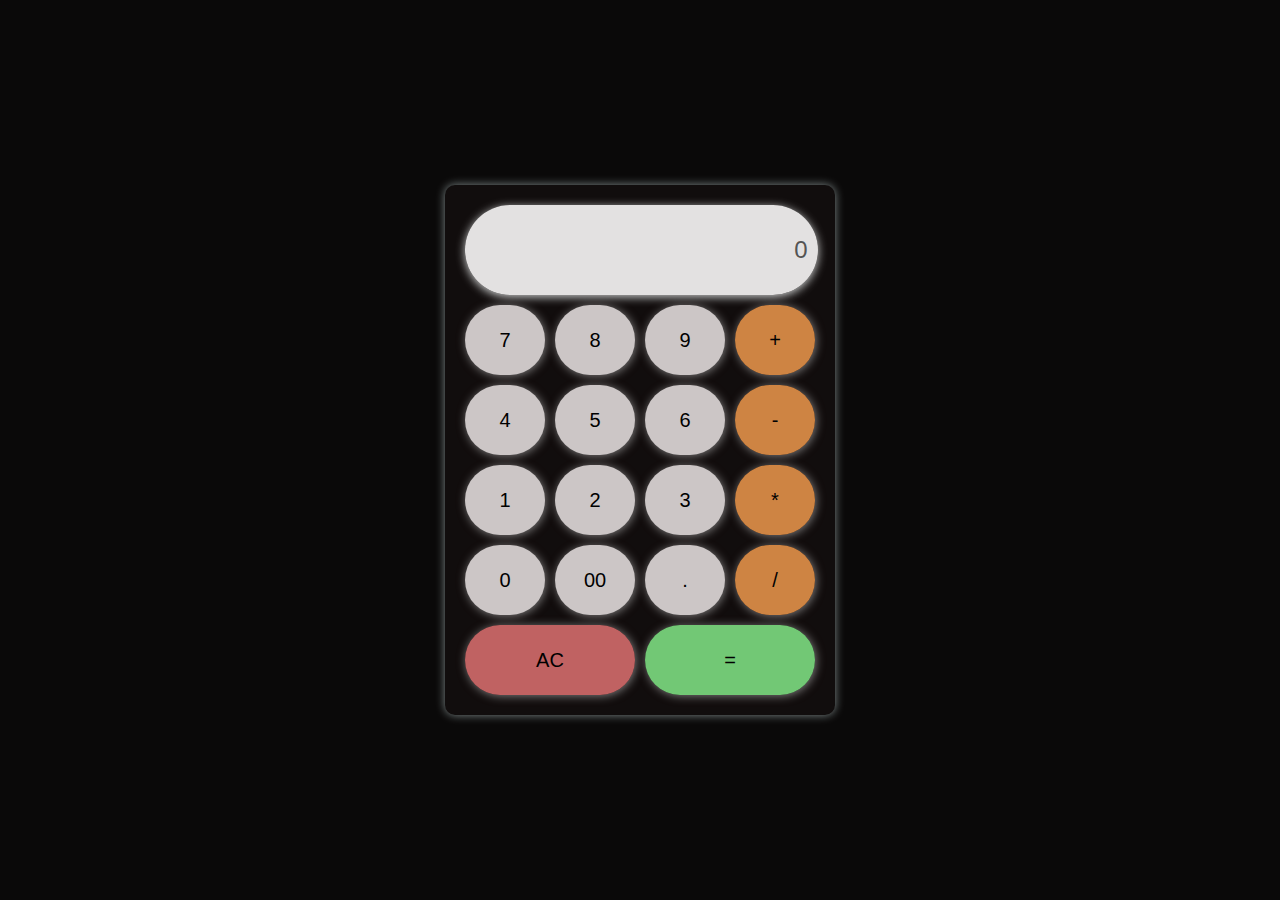
<file: calculator/index.html>
<!DOCTYPE html>
<html lang="en">
<head>
    <meta charset="UTF-8">
    <meta name="viewport" content="width=device-width, initial-scale=1.0">
    <title> Calculator</title>
    <link rel="stylesheet" href="styles.css">
</head>
<body>
    <div class="calculator">
        <input type="text" class="calculator-screen" disabled>
        <div class="calculator-keys">

            <button type="button" value="7">7</button>
            <button type="button" value="8">8</button>
            <button type="button" value="9">9</button>
            <button type="button" class="operator" value="+">+</button>
            <button type="button" value="4">4</button>
            <button type="button" value="5">5</button>
            <button type="button" value="6">6</button>
            <button type="button" class="operator" value="-">-</button>
            <button type="button" value="1">1</button>
            <button type="button" value="2">2</button>
            <button type="button" value="3">3</button>
            <button type="button" class="operator" value="*">*</button>
            <button type="button" value="0">0</button>
            <button type="button" value="00">00</button>
             <button type="button" class="decimal" value=".">.</button>
              <button type="button" class="operator" value="/">/</button>
            <button type="button" class="all-clear" value="all-clear">AC</button>
            <button type="button" class="equal-sign operator" value="=">=</button>
        </div>
    </div>

    <script src="script.js"></script>
</body>
</html>
</file>
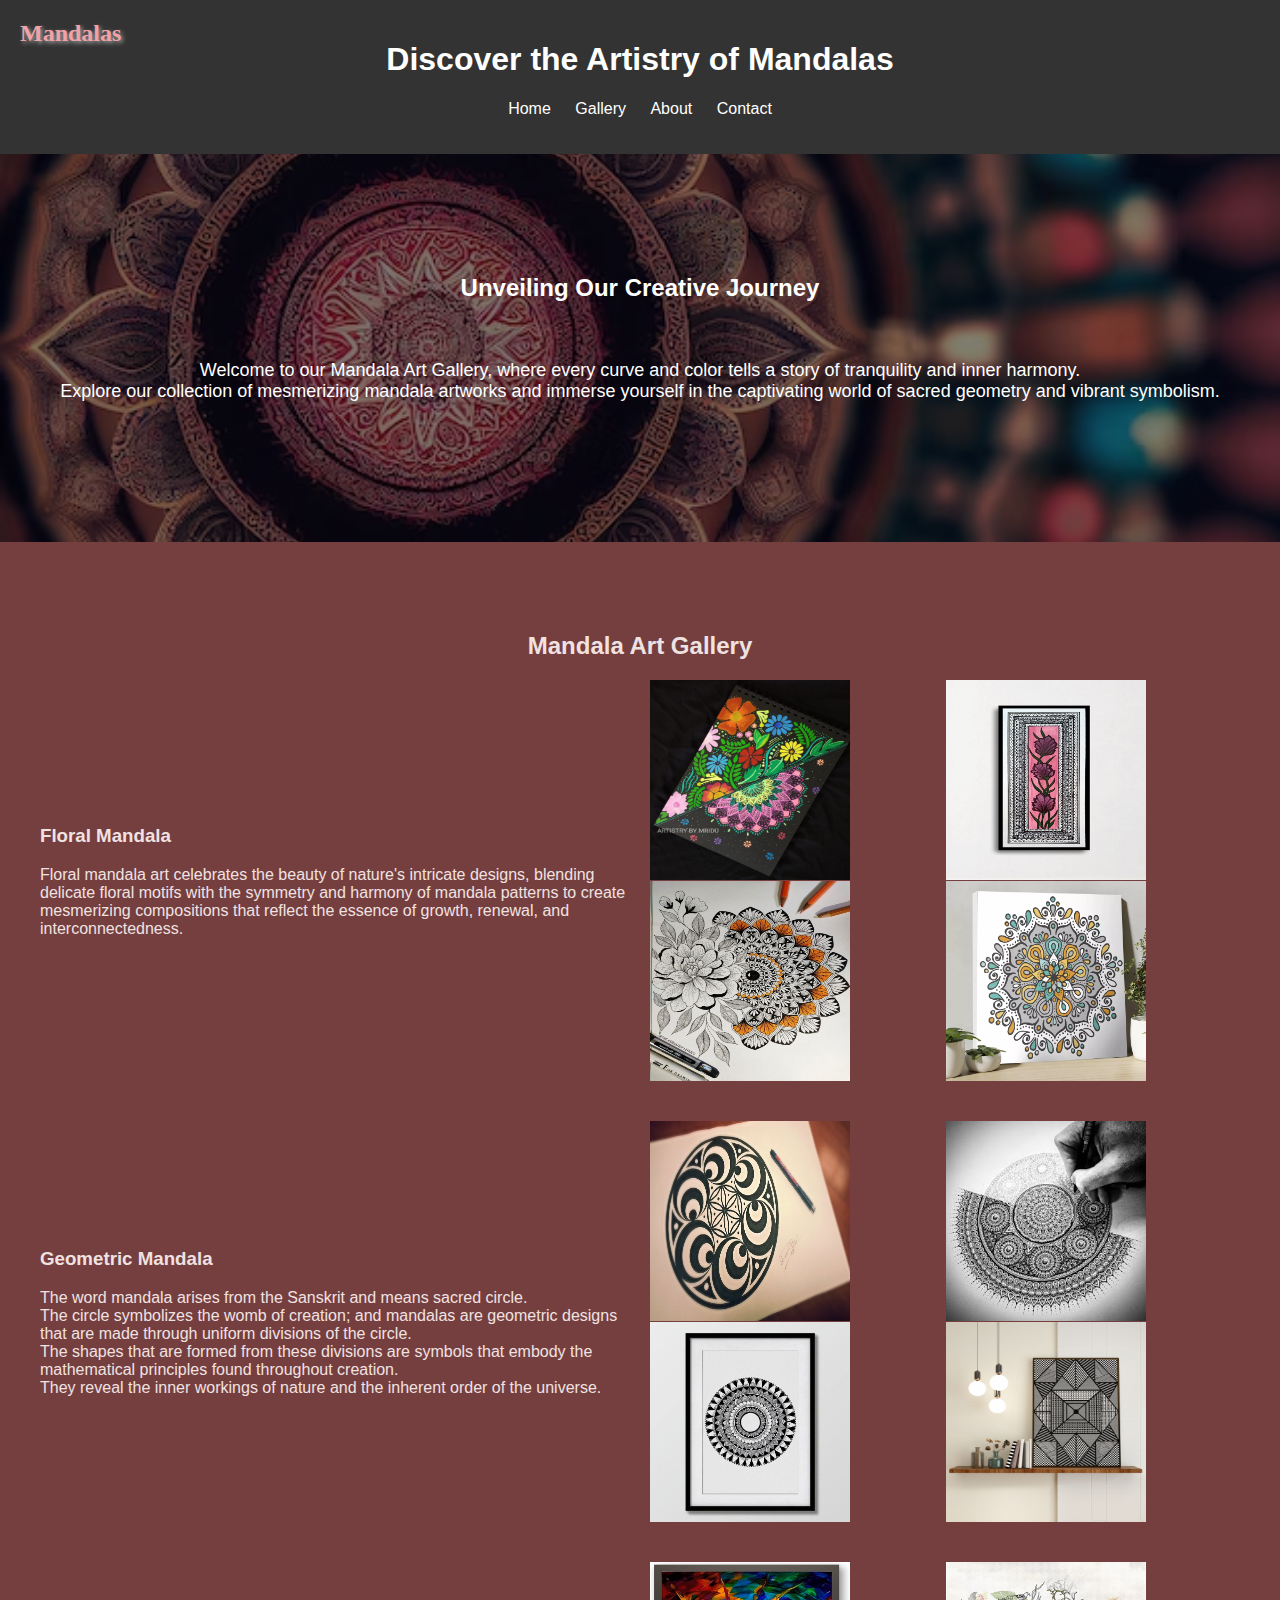
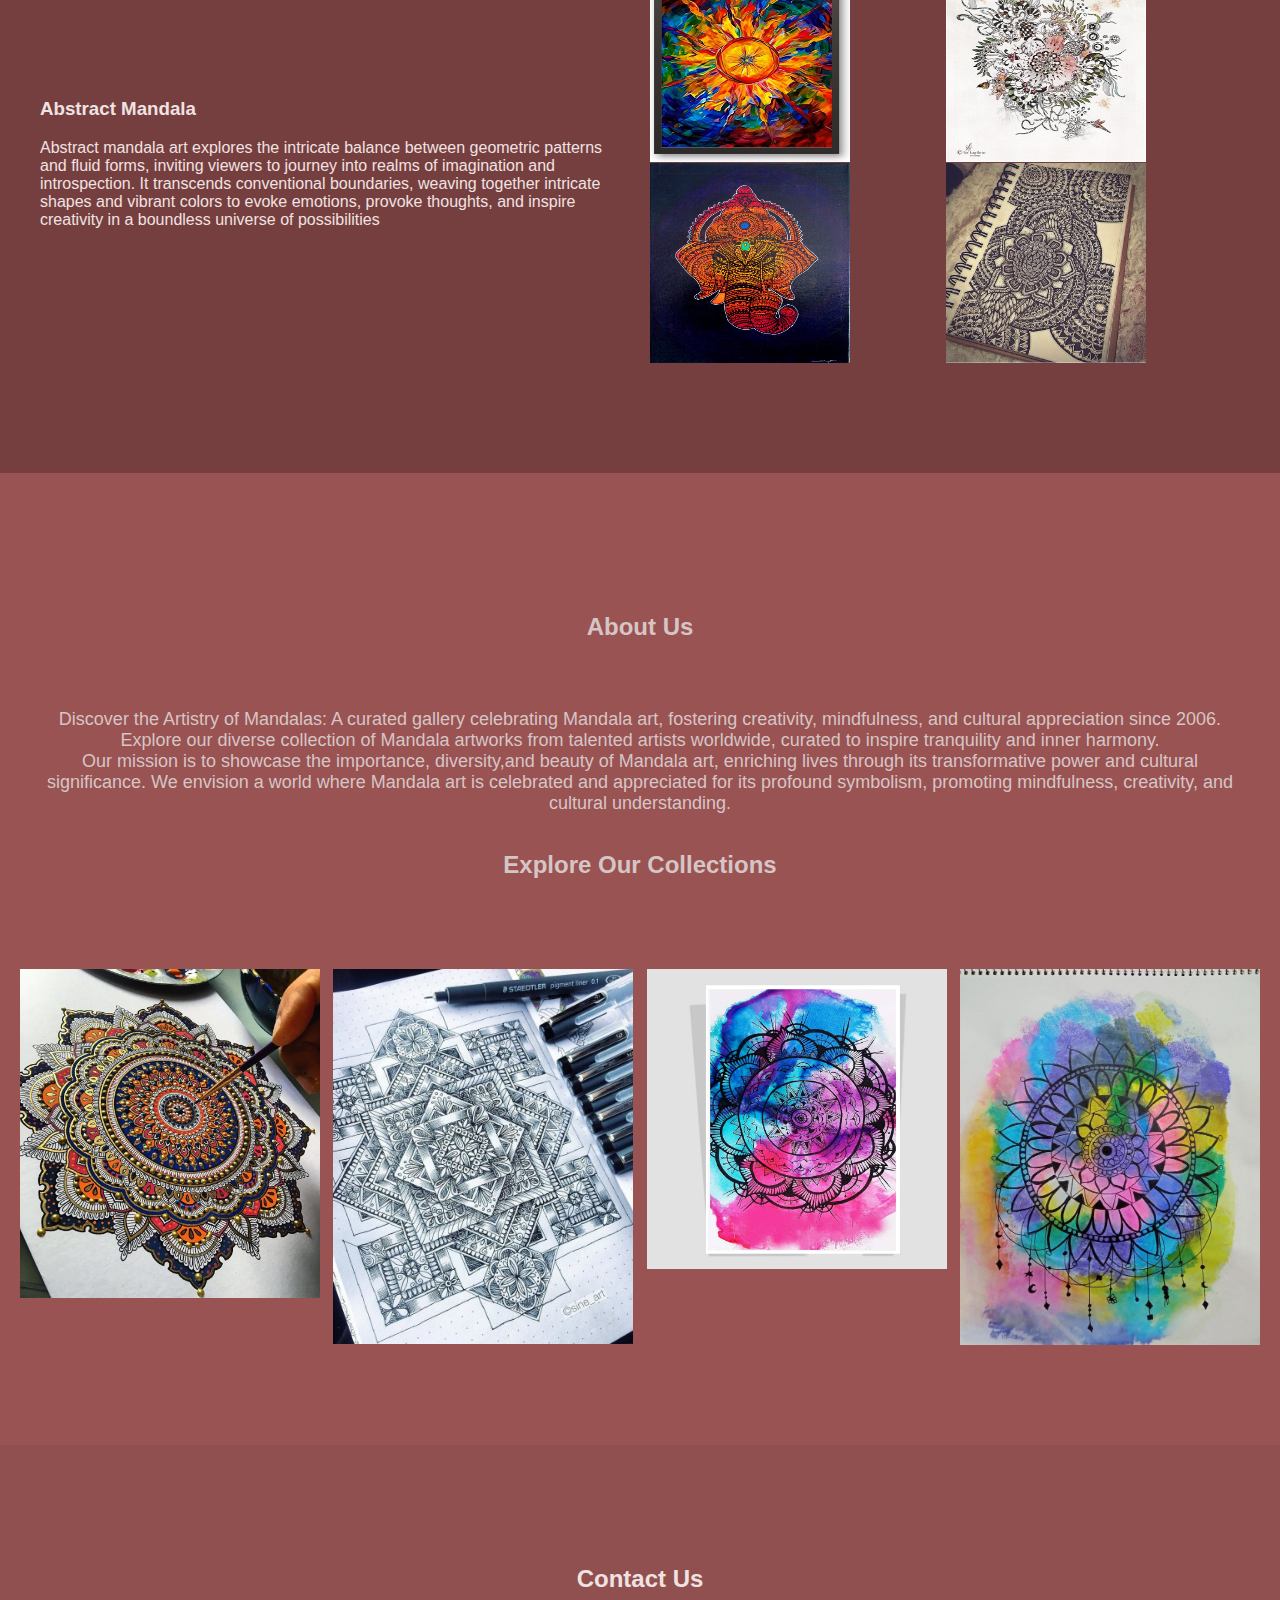
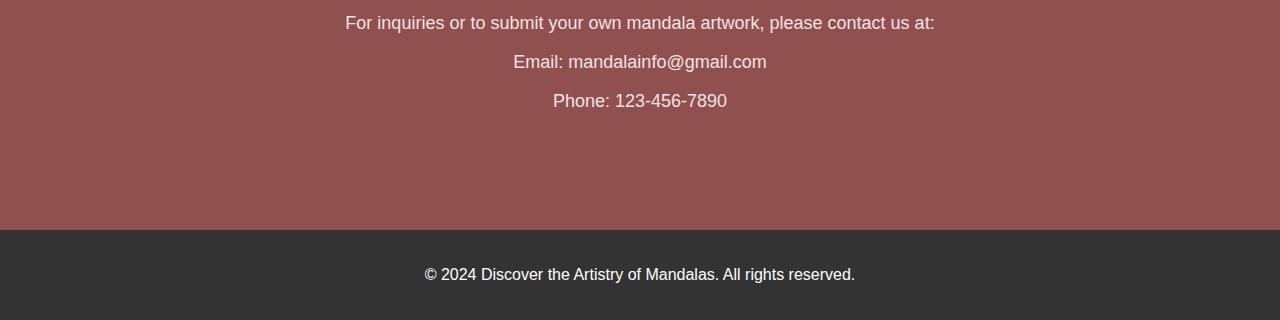
<file: landing page/index.html>
<!DOCTYPE html>
<html lang="en">
<head>
    <meta charset="UTF-8">
    <meta name="viewport" content="width=device-width, initial-scale=1.0">
    <title>Mandala Art</title>
    <link rel="stylesheet" href="style.css">
</head>
<body>
    <header>
        <h1> Discover the Artistry of Mandalas</h1>
        <nav>
            <div class="nav_logo" ><a href="#">Mandalas</a></div>
            <ul>
                <li><a href="#home">Home</a></li>
                <li><a href="#gallery">Gallery</a></li>
                <li><a href="#about">About</a></li>
                <li><a href="#contact">Contact</a></li>
            </ul>
        </nav>
    </header>
    <section id="home" >
        <h2>Unveiling Our Creative Journey </h2>
        <div class="container">
            <p>Welcome to our Mandala Art Gallery, where every curve and color tells a story of tranquility and inner harmony.<br> Explore our collection
                 of mesmerizing mandala artworks and immerse yourself in the captivating world of sacred geometry and vibrant symbolism.
           </p>
         </div>
       </section>


    <section id="gallery">
        <div class="container">
            <h2>Mandala Art Gallery</h2>
            
            
            <div class="mandala-type">
                <div class="mandala-description">
                    <h3>Floral Mandala</h3>
                    <p>Floral mandala art celebrates the beauty of nature's intricate designs, blending delicate floral motifs with the symmetry and harmony of mandala patterns
                         to create mesmerizing compositions that reflect the essence of growth, renewal, and interconnectedness.</p>
                </div>
                <div class="mandala-images">
                    <img src="fll2.jpg" alt="Floral Mandala 1">
                    <img src="fll.jpg" alt="Floral Mandala 2">
                    <img src="fll3.jpg" alt="Floral Mandala 3">
                    <img src="fll3.webp" alt="Floral Mandala 4">
                </div>
            </div>
    
            
            <div class="mandala-type">
                <div class="mandala-description">
                    <h3>Geometric Mandala</h3>
                    <p>The word mandala arises from the Sanskrit and means sacred circle.<br> The circle symbolizes the womb of creation; and mandalas are geometric designs that are made
                         through uniform divisions of the circle.<br> The shapes that are formed from these divisions are symbols 
                         that embody the mathematical principles found throughout creation.<br> They reveal the inner workings of nature and the inherent order of the universe.</p>
                </div>
                <div class="mandala-images">
                    <img src="geo.jpg" alt="Geometric Mandala 1">
                    <img src="geo1.jpg" alt="Geometric Mandala 2">
                    <img src="geo2.jpg" alt="Geometric Mandala 3">
                    <img src="geo3.jpg" alt="Geometric Mandala 4">
                </div>
            </div>
    
            
            <div class="mandala-type">
                <div class="mandala-description">
                    <h3>Abstract Mandala</h3>
                    <p>Abstract mandala art explores the intricate balance between
                         geometric patterns and fluid forms, inviting viewers to journey into realms of imagination and 
                         introspection.  It transcends conventional boundaries, weaving together intricate shapes and vibrant colors
                          to evoke emotions, provoke thoughts, and inspire creativity in a boundless universe of possibilities</p>
                </div>
                <div class="mandala-images">
                    <img src="ab.jpg" alt="Abstract Mandala 1">
                    <img src="abb.webp" alt="Abstract Mandala 2">
                    <img src="ab2.jpg" alt="Abstract Mandala 3">
                    <img src="ab3.jpg" alt="Abstract Mandala 4">
                </div>
            </div>
            
        </div>
    </section>
    


    <section id="about">
        <div class="container">
            <h2>About Us</h2>
            <p>Discover the Artistry of Mandalas: A curated gallery celebrating Mandala art, fostering creativity, mindfulness, and cultural appreciation since 2006. Explore our diverse collection of Mandala 
                artworks from talented artists worldwide, curated to inspire tranquility and inner harmony.<br>
                Our mission is to showcase the importance, diversity,and beauty of Mandala art, enriching lives through its transformative 
                power and cultural significance. We envision a world where Mandala art is celebrated and appreciated for its profound symbolism, promoting mindfulness, creativity, and cultural understanding.</p>
                <h2>Explore Our Collections</h2>
                </div>
                <div class="photo-gallery">
               
                <img src="cll2.jpg" alt="Mandala Art 1">
                <img src="coll.jpg" alt="Mandala Art 2">
                <img src="coll3.jpg" alt="Mandala Art 3">
                <img src="col6.jpg" alt="Mandala Art 4">
            </div>
        
    </section>

    <section id="contact">
        <h2>Contact Us</h2>
        <p>For inquiries or to submit your own mandala artwork, please contact us at:</p>
        <p>Email: mandalainfo@gmail.com</p>
        <p>Phone: 123-456-7890</p>
    </section>

    <footer>
        <p>&copy; 2024 Discover the Artistry of Mandalas. All rights reserved.</p>
    </footer>
</body>
</html>
</file>
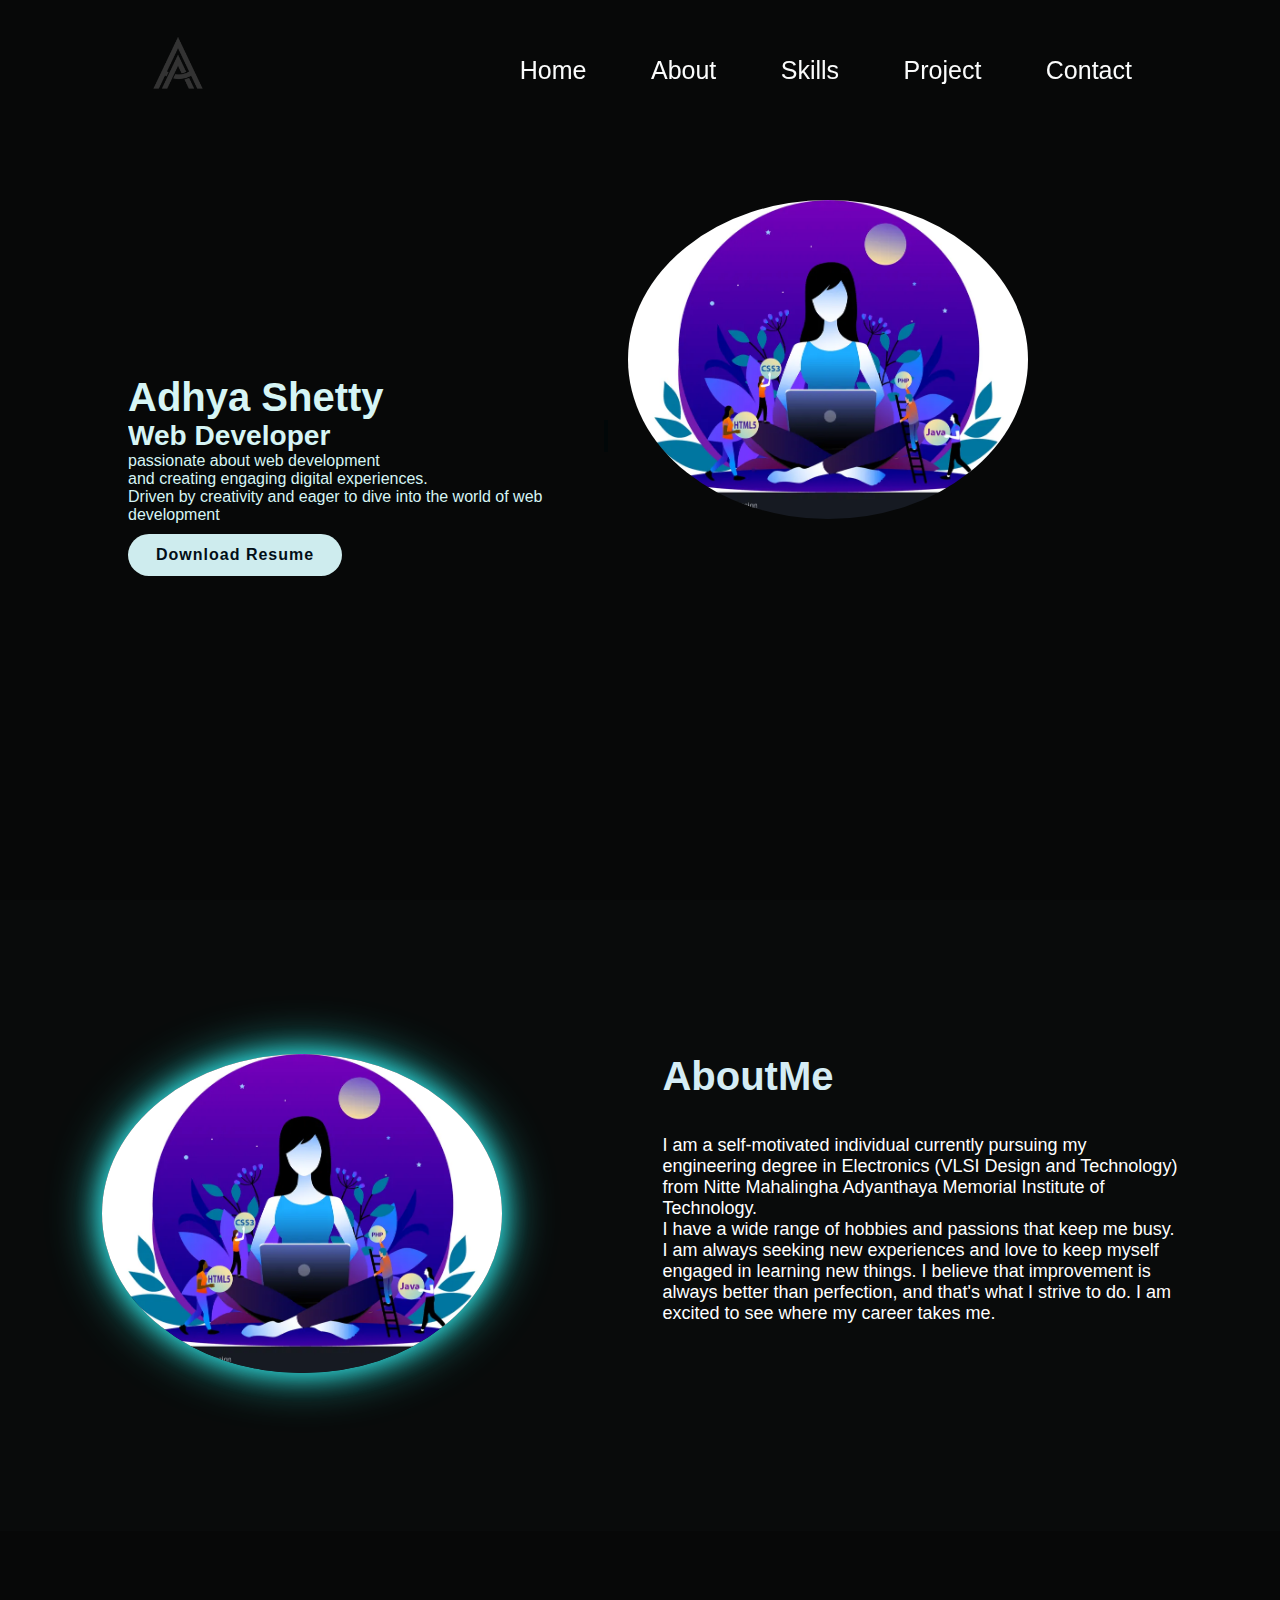
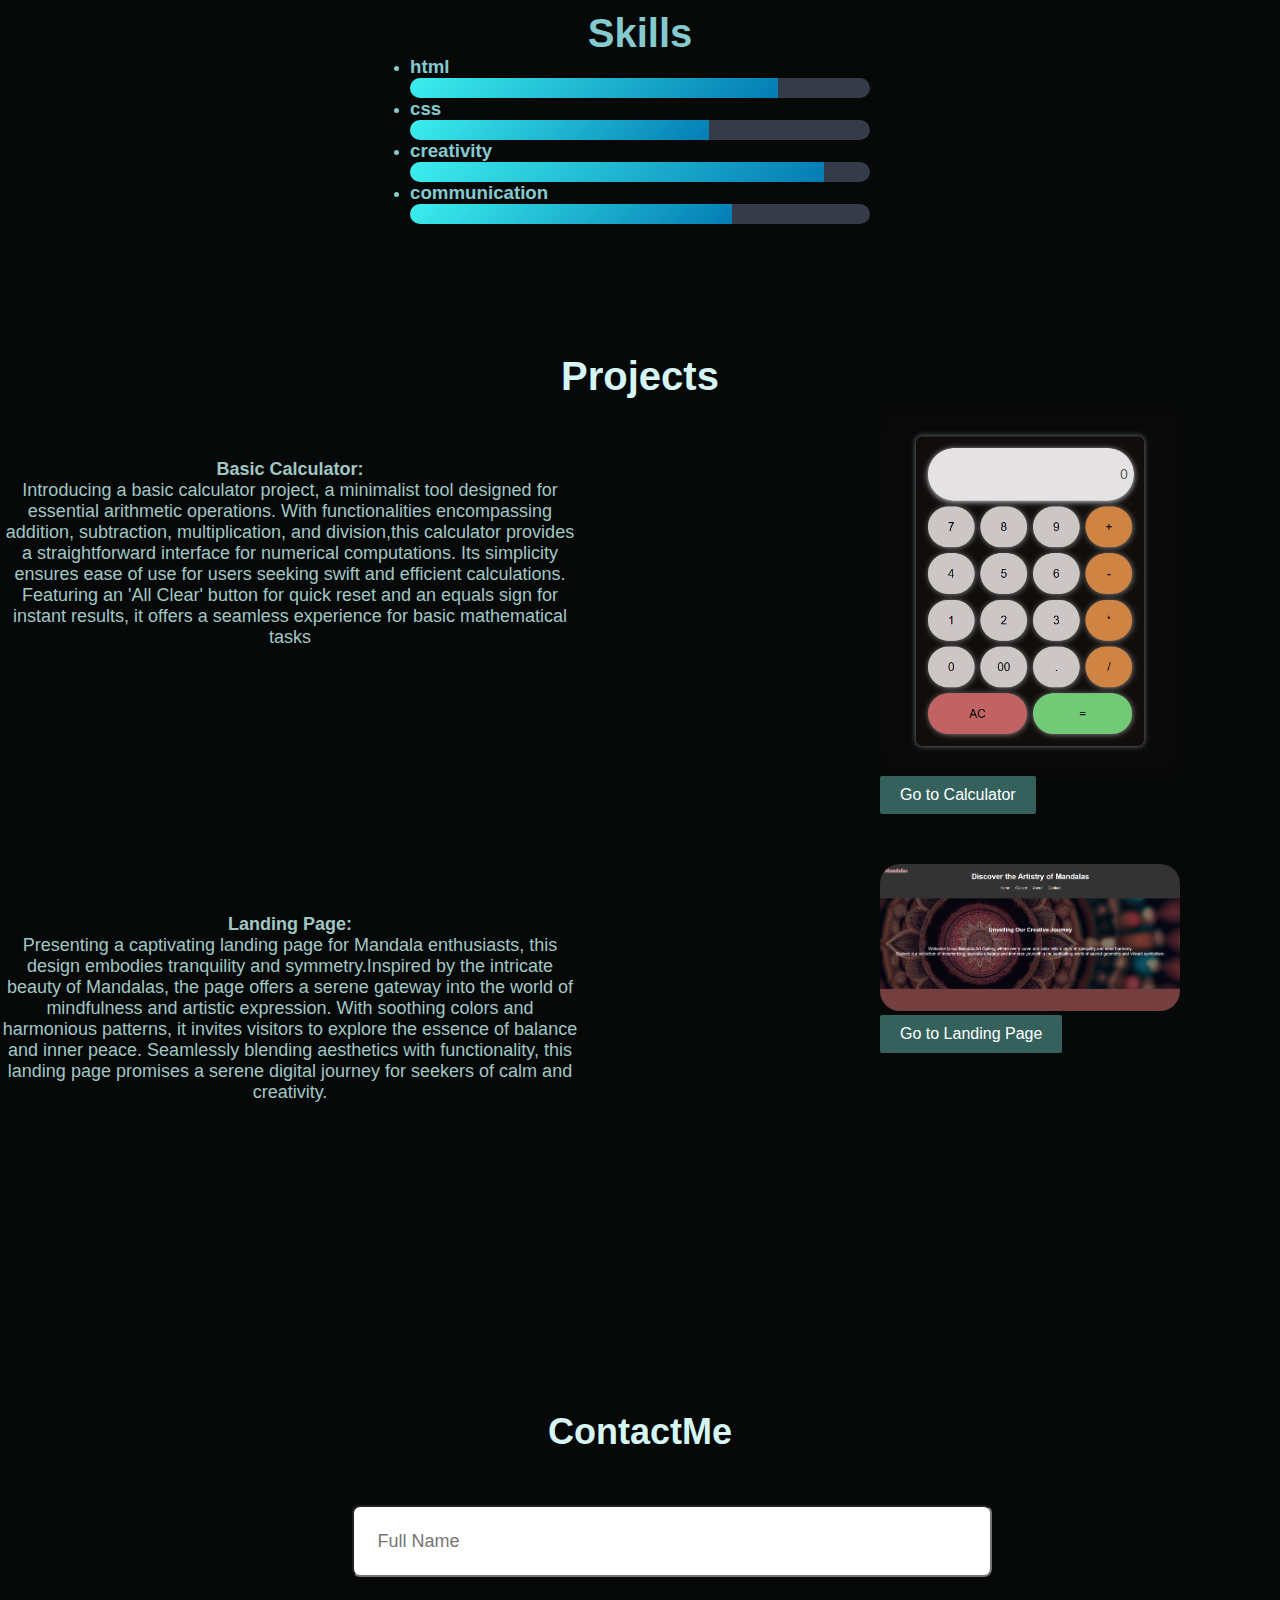
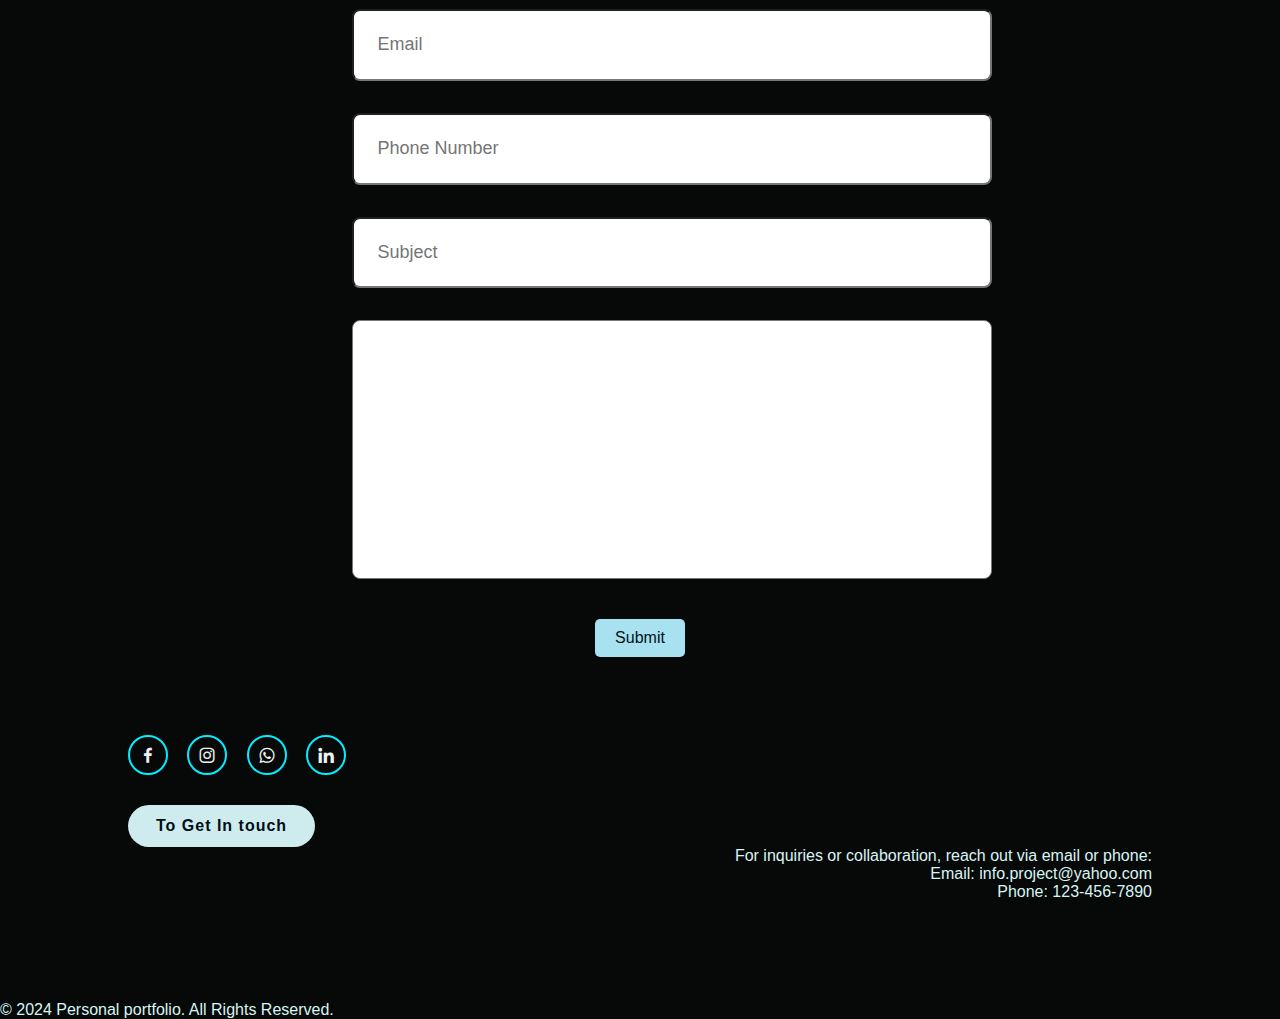
<file: personal portfolio/index.html>
<!DOCTYPE html>
<html lang="en">
<head>
    <meta charset="UTF-8">
    <meta http-equiv="X-UA-compatible" content="IE-edge">
    <meta name="viewport" content="width=device-width, initial-scale=1.0">
    <title>Personal Portfolio</title>
    <link rel="stylesheet" href="style.css">
    <link href='https://unpkg.com/boxicons@2.1.4/css/boxicons.min.css' rel='stylesheet'>
</head>
<body>
    <header class="header">
        <img src="personallogo.png" class="logo">
        <a href="#" ></a>
        <nav class="navbar">
            <a href="#home">Home</a>
            <a href="#about">About</a>
            <a href="#skills">Skills</a>
            <a href="#project">Project</a>
            <a href="#contact">Contact</a>
        </nav>
    </header>
    <section id="home" class="home">
        <div class="home-content"> 
    
            <h1>Adhya Shetty</h1>
            <div class="change-text">
            
                <h3>
                    <span class="word">Web Developer</span>
            
                </h3>
            </div>
            <p>passionate about web development<br> and creating engaging digital experiences.<br>Driven by creativity and eager to dive into the world of web development
            
                </p>
                <a href="White simple student cv resume.pdf" download class="resume-button">Download Resume</a>

            <div>
    <div class="home-img">
        <img src="myimage.webp">
    </div>
</div>
     </section>
      <section class="about" id="about"> 
      <div class="about-img">
      <img src="myimage.webp" alt="img">
     </div>
     <div class ="about-content">
   <h2 class="heading">About<span>Me</span></h2>
 
  <p>I am a self-motivated individual currently pursuing my engineering degree in Electronics (VLSI Design and Technology) from Nitte Mahalingha Adyanthaya Memorial Institute of Technology. <br>I have a wide range of hobbies and passions that keep me busy. I am always seeking new experiences and love to keep myself engaged in learning new things. I believe that improvement is always better than perfection, and that's what I strive to do. I am excited to see where my career takes me.

  </p>
      
    </div>
      
      </section>
      <div class="skills" Id="skills">
        <h1> Skills</h1>
        <li><h3>html</h3>
            <span class="bar"><span class="html"></span> </span></li>
            <li><h3>css</h3>
                <span class="bar"><span class="css"></span> </span></li>
                <li><h3>creativity</h3>
                    <span class="bar"><span class="creativity"></span> </span></li>
                    <li><h3>communication</h3>
                        <span class="bar"><span class="communication"></span> </span></li>
      </div>

      <section  class="project" id="project">
        <h1>Projects</h1>
        <div class="project-item">
            <div class="project-details">
                
                <p><b>Basic Calculator:</b>Introducing a basic calculator project, a minimalist tool designed for essential arithmetic operations. 
                    With functionalities encompassing addition, subtraction, multiplication, and division,this calculator provides a straightforward interface for numerical computations. 
                    Its simplicity ensures ease of use for users seeking swift and efficient calculations.
              Featuring an 'All Clear' button for quick reset and an equals sign for instant results, it offers a seamless experience for basic mathematical tasks</p>
                </div>
                <div class="project-images">
                <img src="calcipf.png" alt="Calculator Image">
                
            
            <a href="c:\Users\pravi\Desktop\example.html\index.html" class="btn">Go to Calculator</a>
        </div>
        </div>
        <div class="project-item">
            <div class="project-details">
                
                <p><b>Landing Page:</b>Presenting a captivating landing page for Mandala enthusiasts, this design embodies tranquility and symmetry.Inspired by the intricate beauty of Mandalas, the page offers a serene gateway into the world of mindfulness and artistic expression. With soothing colors and harmonious patterns, it invites visitors to explore the essence of balance and inner peace. Seamlessly blending aesthetics with functionality,
                     this landing page promises a serene digital journey for seekers of calm and creativity.</p>
                </div>
                <div class="project-images">
                <img src="lppf.png" alt="Landing Page Image">
            
            
            <a href="c:\Users\pravi\Desktop\landing page" class="btn">Go to Landing Page</a>
        </div>
        </div>
    
    </section>
      <section class="contact-form" id="contact">
        <h2 class="contact-me">Contact<span>Me</span></h2>
        <form action="#">
            <div class="input-box">
                <input type="text" placeholder="Full Name">
                <input type="email" placeholder="Email">
            </div>
            <div class="input-box">
                <input type="number" placeholder="Phone Number">
                <input type="text" placeholder="Subject">
            </div>
            <textarea name ="" id="" cols="30" rows="10" placeholder=""Your Message"></textarea>
            <button type="submit" class="btn-submit">Submit</button> 

            </class>
        </form>
        <div class="home-sci">
            <a href="#"><i class='bx bxl-facebook'></i> </a>
            <a href="#"> <i class='bx bxl-instagram'></i></a>
            <a href="#"><i class='bx bxl-whatsapp'></i> </a>
            <a href="https://www.linkedin.com/in/adhya-shetty-3666a3310"> <i class='bx bxl-linkedin'></i></a>
        </div>
        <a href ="#" class="btn-box">To Get In touch</a> 
        <div class="contact-info">
        <p>For inquiries or collaboration, reach out via email or phone:</p>
        <p>Email: info.project@yahoo.com</p>
        <p>Phone: 123-456-7890</p>
        </div>
      </section>
      <footer class="copyright">
        <p>&copy; 2024 Personal portfolio. All Rights Reserved.</p>
      </footer>
      
     </body>
   </html>
</file>
<file: calculator/styles.css>
body {
    display: flex;
    justify-content: center;
    align-items: center;
    height: 100vh;
    margin: 0;
    background-color: #0a0909;
    font-family: 'Poppins', sans-serif;
}

.calculator {
    width: 350px;
    border: none;
    border-radius: 10px;
    padding: 20px;
    background-color: #110d0d;
    box-shadow: 0px 0px 10px 0px #818b8b;
}

.calculator-screen {
    width: 95%;
    height: 70px;
    border: none;
    background-color: #eceaeaf5;
    text-align: right;
    margin-bottom: 10px;
    padding: 10px;
    font-size: 1.5rem;
    border-radius: 80px;
    box-shadow: 0px 2px 10px 0px #cfd1d1;
}

.calculator-keys {
    display: grid;
    grid-template-columns: repeat(4, 1fr);
    grid-gap: 10px;
}

button {
    height: 70px;
    font-size: 20px;
    border-radius: 80px;
    border: none;
    background-color: #ccc6c6;
    cursor: pointer;
    transition: background-color 0.3s;
    box-shadow:  1px 1px 10px #807e7e;

}

button:hover {
    background-color: #ddd;
}

.operator {
    background-color: #f79d4ed3
    

}

.operator:hover {
    background-color: #f79d4ed3;
}

.all-clear {
    background-color: #f57c7cc5;
    grid-column: span 2;
}

.all-clear:hover {
    background-color: #f57c7cc5;
}

.equal-sign {
    background-color: #82e787dc;
    grid-column: span 2;
}

.equal-sign:hover {
    background-color: #82e787dc;
}
</file>
<file: landing page/style.css>
body {
    font-family: Arial, sans-serif;
    margin: 0;
    padding: 0;
    width: 100%;
    height: 100%;

}

header {
    background-color: #333;
    color: #fff;
    padding: 20px;
    text-align: center;
}
.nav_logo a{
    text-decoration: none;
    color:#f1a2a6;
    position: absolute;
    top: 20px; 
    left: 20px; 
    font-size: 24px; 
    font-weight: bold; 
    font-family:  "Times New Roman", Times, serif;
    text-shadow: 2px 2px 4px rgba(185, 183, 183, 0.911); 
    
}

nav ul {
    list-style-type: none;
    padding: 0;
}

nav ul li {
    display: inline;
    margin: 0 10px;
}

nav ul li a {
    color: #fff;
    text-decoration: none;
}

section {
    padding: 50px 20px;
    text-align: center;
}

.container {
    display: flex;
    flex-wrap: wrap;
    justify-content: center;
    max-width: 2000px;
    margin: auto;
    padding: 20px;
}
#home .container {
    text-align: center;
}

#home h2 {
    text-align: left;
    margin-bottom: 10px;
}


#gallery {
    padding: 50px 20px;
    text-align: center;
    background-color: #753f3f;
    color:#f1e2e2;
}

.mandala-type {
    display: flex;
    align-items: center;
    margin-bottom: 40px;
    
}

.mandala-description {
    flex: 1;
    text-align: left;
    padding-right: 20px;
}

.mandala-images {
    flex: 1;
    display: grid;
    grid-template-columns: repeat(2, 1fr);
    gap: 1px;
}

.mandala-images img {
    width: 200px;
    height: 200px;
    gap:1px;
    animation: zoomIn 3s infinite;
    
}
@keyframes zoomIn {
    0% {
        transform: scale(0.5);
        opacity: 0;
    }
    50% {
        transform: scale(1.1);
        opacity: 0.8;
    }
    100% {
        transform: scale(1);
        opacity: 1;
    }
}


footer {
    background-color: #333;
    color: #fff;
    text-align: center;
    padding: 20px;
} 
#home {
    background-image: url('bggco.avif');
    background-size: cover;
    background-position: center;
    background-color: rgba(0, 0, 0, 0.5); 
    background-blend-mode: overlay; 
    color: #fff; 
    padding: 100px 20px; 
    text-align: center;
    
}

#home h2 {
    margin-bottom: 20px;
    text-align: center;
    
}

#home p {
    font-size: 18px;
    margin-bottom: 20px;
    
}


#about {
    background-color: #995353; 
    padding: 100px 20px; 
    text-align: center;
    color:#d6c5c5
}

#about h2 {
    margin-bottom: 50px;
}

#about p {
    font-size: 18px;
}


.photo-gallery {
    display: flex;
    justify-content: space-between;
    margin-top: 20px;
}

.photo-gallery img {
    width: 50%;
    max-width: 300px;
    height: 50%;
    animation: bounce 3s infinite; 
}
@keyframes bounce {
    0%, 20%, 50%, 80%, 100% {
        transform: translateY(0);
    }
    40% {
        transform: translateY(-20px);
    }
    60% {
        transform: translateY(-10px);
    }
}




#contact {
    background-color: #915050; 
    padding: 100px 20px; 
    text-align: center;
    color:#f1e2e2;
}

#contact h2 {
    margin-bottom: 20px;
}

#contact p {
    font-size: 18px;
}
</file>
<file: personal portfolio/style.css>
*
{
    margin:0;
    padding:0;
    box-sizing: border-box;
    scroll-behavior: smooth;
    font-family: 'Poppins' , sans-serif;
}
html{
    scroll-behavior: smooth;
}
body
{
    background-color:rgb(7, 8, 8);
     color:#d6f5f5;
}
.header
{
    position: fixed;
    top:0;
    left:0;
    width:100%;
    padding: 20px 10%;
    background: transparent;
    display:flex;
    justify-content: space-between;
    align-items:center;
    z-index:100;
}
.logo{
    width:100px;
}
.navbar a{
    display:inline-block;
    font-size: 25px;
    color:rgb(251, 252, 252);
    text-align: none;
    font-weight:500;
    text-decoration: none;
    margin-left: 20px;
    transition:0.5s;
    padding:10px 20px;
}
.navbar a:hover{
    color:rgb(64, 237, 243);
    

}
section{
    padding:100px 10%;
}
.home{
    min-height: 100vh;
    height: 100%;
    width:100%;
    display:grid;
    grid-template-columns:repeat(2,1fr);
    align-items:center;
    grid-gap:4em;

}
.home content{
    max-width: 500px;
}
.home-content h1{
    margin-top: 50px;
    font-size: 40px;
    font-weight: 700;
}
.change-text{
    font-size: 1.5rem;
    font-weight: 600;
}

.change-text h3 {
    overflow: hidden;
    border-right: .15em solid rgb(1, 7, 8); 
    white-space: nowrap;
    margin: 0;
    padding: 0;
    animation: typing 3s steps(40, end), blink-caret .75s step-end infinite;
}

@keyframes typing {
    from { width: 0; }
    to { width: 100%; }
}

@keyframes blink-caret {
    50% { border-color: transparent; }
}
.home-sci a{
    display:inline-flex;
    justify-content: center;
    align-items: center;
    width:40px;
    height:40px;
    background:transparent;
    border:2px solid #0ef;
    border-radius:50%;
    font-size: 20px;
    color:rgb(235, 243, 243);
    text-decoration: none;
    margin:30px 15px 30px 0;
}
.home-sci a:hover{
    background: #0ef;
    color:#9dcdf0;
    box-shadow: 0 0 20px rgb(212, 222, 223);

}

.home-img img {
    width: 400px; 
        height: auto;
        border-radius: 50%;
        float: right; 
    margin-left: 500px;
    position: absolute; 
    top: 200px;
               }
.btn-box{
    display:inline-block;
    padding:12px 28px;
    background: rgb(206, 236, 238);
    border-radius: 40px;
    font-size: 16px;
    color:#020e16;
    letter-spacing: 1px;
    text-decoration: none;
    font-weight: 600;
}
.btn-box:hover{
    box-shadow: 0 0 5px cyan,
    0 0 25px cyan, 0 0 50px cyan,
    0 0 100px cyan, 0 0 200px cyan
}
.about{
    display: flex;
    justify-content: center;
    align-items:center;
    padding:12% 8%;
    gap:10em;
    background: hsl(180, 11%, 4%);

}
.about-img img{
    position: relative;
    width: 400px;
    box-shadow: 0 0 25px rgb(50, 219, 224),
    0 0 50px rgb(40, 212, 204);
    border-radius: 50%;
}
.about-content h2
{
    text-align: left;
    color: rgb(213, 237, 245);
    font-size: 40px;
}

.about-content p{
    color: rgb(255, 255, 255);
    font-size: 18px;
    margin:2em 0 3em;
}

  
.project {
    padding: 50px 0;
  }
  
  
  .project-item {
    display: flex;
    flex-direction: row;
    justify-content: space-around; 
    align-items: flex-start;
    margin-bottom: 50px;
  }
  
  
  .project-details {
    text-align: center;
  }
  
  
  .project h1 {
    font-size:40px;
    text-align: center;
    margin-bottom: 10px;
    }
  
  
  .project-images img {
    width: 300px; 
    height: auto;
    border-radius: 20px;
      margin-right:100px;
  }
  
  
  .project-details p {
    display:grid;
    font-size: 18px;
    color: #a1c7c4;
    margin-right:300px;
     margin-top: 50px;
  }
  
  
  .btn {
    display: inline-block;
    padding: 10px 20px;
    background-color: #35615d;
    color: #fff;
    text-decoration: none;
    border-radius: 2px;

  }
  
  .btn:hover {
    background-color: #35615d;
  }
  

.contact-form h2{
    text-align: center;
    margin-top: 3em;
    margin-bottom: 1em;
    font-size: 36px;
}
.contact-form form{

    max-width: 50em;
    margin:1rem auto;
    text-align:center;
    margin-bottom:3em;

}
.contact-form form .input-box{
    display: flex;
    justify-content:center;
    flex-wrap:wrap;
    
}
.contact-form form .input-box input,
.contact-form form textarea{
    width:80%;
    padding:1.3em;
    font-size:18px;
    color:black;
    background:white(241, 241, 241);
    border-radius: 0.5rem;
    margin:1rem ;
    resize:none;
    margin-left: 10%;
}
.contact-form .btn-submit {
    background-color: #a8e1f0;
    color: #031316;
    padding: 10px 20px;
    border: none;
    border-radius: 5px;
    cursor: pointer;
    font-size: 16px;
    margin-top: 20px; 
}

.contact-form .btn-submit:hover {
    background-color: #0be6db;
}
.contact-info {
    text-align: right;
    }
  
.resume-button{
    display:inline-block;
    padding:12px 28px;
    background: rgb(206, 236, 238);
    border-radius: 40px;
    font-size: 16px;
    color:#020e16;
    letter-spacing: 1px;
    text-decoration: none;
    font-weight: 600;
    margin-top: 10px;
    
}
.resume-button:hover{
    box-shadow: 0 0 5px cyan,
    0 0 25px cyan, 0 0 50px cyan,
    0 0 100px cyan, 0 0 200px cyan
}
.skills{
    width: 500px;
    margin: 60px auto;
    color:rgb(133, 202, 207);
    padding:20px;
    box-shadow: 0 14px 28px #0ef(0, 0, 0, 0.25), 0 10px 10px #0ef(0, 0, 0, 0.22);
    
    
}
.skills h1{
    text-align: center;
    font-size: 40px;
}
.skill li{
    margin: 20px 0;
    padding: 10px;

}
.bar{
    background: #353b48;
    display:block;
    height:20px;
    border: 1px solid green (0 ,0 ,0.3);
    border-radius: 10px;
    overflow: hidden;
    box-shadow: 0 1px 3px #0ef(0 ,0 ,0, 0.25), 0 1px 2px #0ef(0 ,0, 0, 0.24);
    transition: all 0.3s cubic-bezier(0.25 0.8 0.25 1);
}
.bar:hover{
    box-shadow: 0 14px 28px #0ef(0 ,0 ,0 ,0.25), 0 10px 10px #0ef(0, 0, 0, 0.22);


}
.bar span{
    height:20px;
    float:left;
    background: linear-gradient(135deg ,rgb(59, 238, 238)0%, rgb(3, 124, 180)100%);

}
.html
{
    width:80%;
animation: html 3s;
}
.css
{width:65%;
animation: css 3s;
}
.creativity
{width:90%;
animation: creativity 3s;
}
.communication
{
    width:70%;
animation: communication 3s;
}
   @keyframes html{
    0%{
        width:0%;
    }
    100%{
        width:80%
    }
}
@keyframes css{
    0%{
        width:0%;
    }
    100%{
        width:65%
    }
}
@keyframes creativity{
    0%{
        width:0%;
    }
    100%{
        width:90%
    }
}
@keyframes communication{
    0%{
        width:0%;
    }
    100%{
        width:70%
    }
}
</file>
